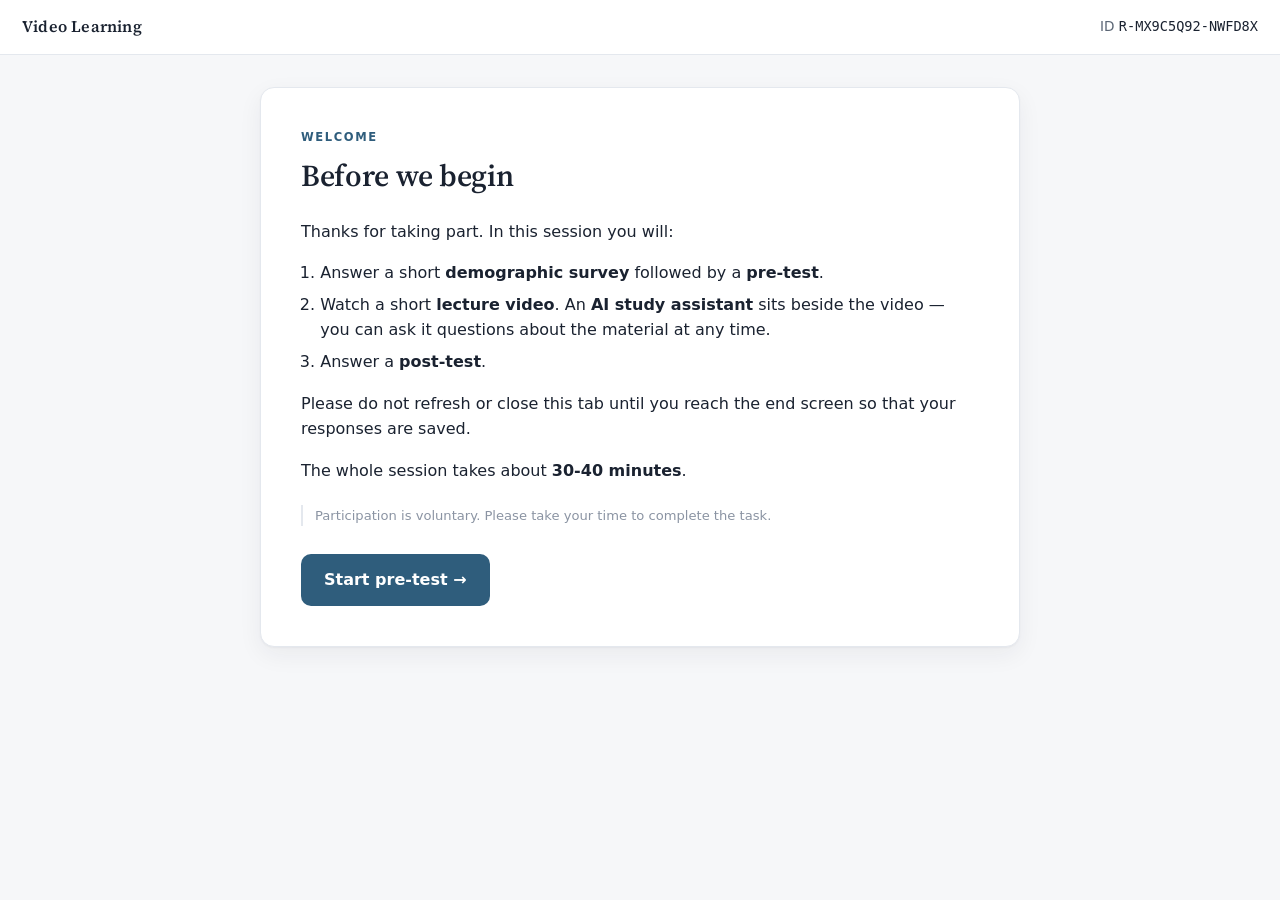
<file: index.html>
<!DOCTYPE html>
<html lang="en">
<head>
  <meta charset="UTF-8" />
  <meta name="viewport" content="width=device-width, initial-scale=1.0" />
  <title>Study Session — Welcome</title>
  <link rel="preconnect" href="https://fonts.googleapis.com" />
  <link rel="preconnect" href="https://fonts.gstatic.com" crossorigin />
  <link href="https://fonts.googleapis.com/css2?family=Source+Serif+4:opsz,wght@8..60,400;8..60,600&display=swap" rel="stylesheet" />
  <link rel="stylesheet" href="styles.css" />
</head>
<body>
  <header class="topbar">
    <div class="brand">Study Session</div>
    <div class="rid">ID&nbsp;<span id="rid-value" class="mono">…</span></div>
  </header>

  <main class="stage">
    <section class="screen active">
      <div class="card narrow">
        <p class="eyebrow">Welcome</p>
        <h1>Before we begin</h1>
        <div id="intro-body" class="prose"></div>
        <p class="irb" id="irb-line"></p>
        <div class="actions">
          <button id="next" class="btn primary">Start pre-test →</button>
        </div>
      </div>
    </section>
  </main>

  <script src="js/config.js"></script>
  <script src="js/content.js"></script>
  <script src="js/flow.js"></script>
  <script src="js/logger.js"></script>
  <script src="js/intro.js"></script>
</body>
</html>
</file>
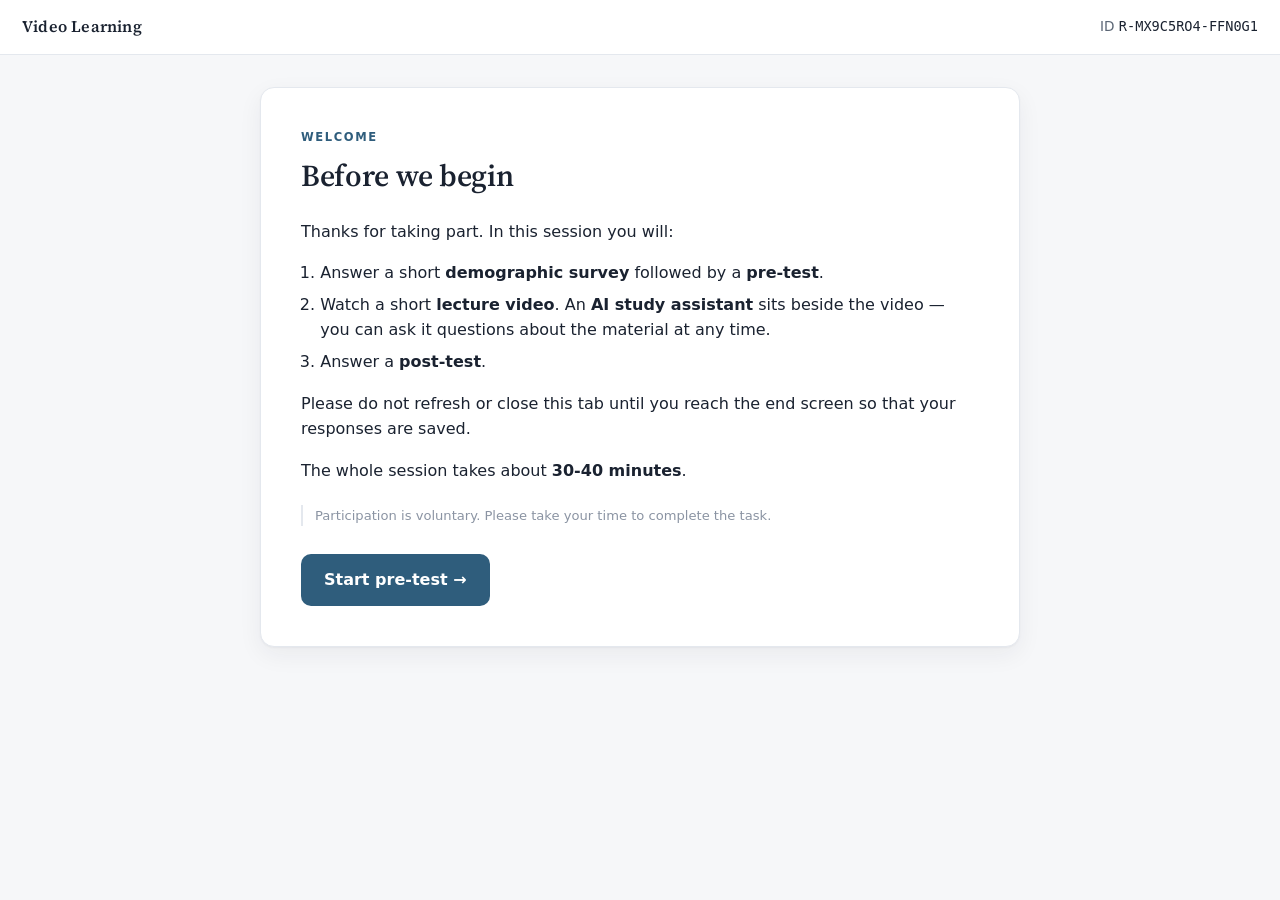
<file: demographics.html>
<!DOCTYPE html>
<html lang="en">
<head>
  <meta charset="UTF-8" />
  <meta name="viewport" content="width=device-width, initial-scale=1.0" />
  <title>Study Session — Demographic Survey</title>

  <link rel="preconnect" href="https://fonts.googleapis.com" />
  <link rel="preconnect" href="https://fonts.gstatic.com" crossorigin />
  <link href="https://fonts.googleapis.com/css2?family=Source+Serif+4:opsz,wght@8..60,400;8..60,600&display=swap" rel="stylesheet" />
  <link rel="stylesheet" href="styles.css" />
</head>

<body>
  <header class="topbar">
    <div class="brand">Study Session</div>
    <div class="rid">ID&nbsp;<span id="rid-value" class="mono">…</span></div>
  </header>

  <main class="stage">
    <section class="screen active">
      <div class="card narrow">
        <p class="eyebrow">Part 1 of 3</p>
        <h1>Demographic Survey</h1>

        <p class="prose muted">
          Please answer the following survey questions.
        </p>

        <div id="demographics-questions" class="qlist"></div>

        <div class="actions">
          <button id="next" class="btn primary">Continue to pre-test →</button>
        </div>
      </div>
    </section>
  </main>

  <script src="js/config.js"></script>
  <script src="js/content.js"></script>
  <script src="js/flow.js"></script>
  <script src="js/logger.js"></script>
  <script src="js/survey.js"></script>
  <script src="js/demographics.js"></script>
</body>
</html>
</file>
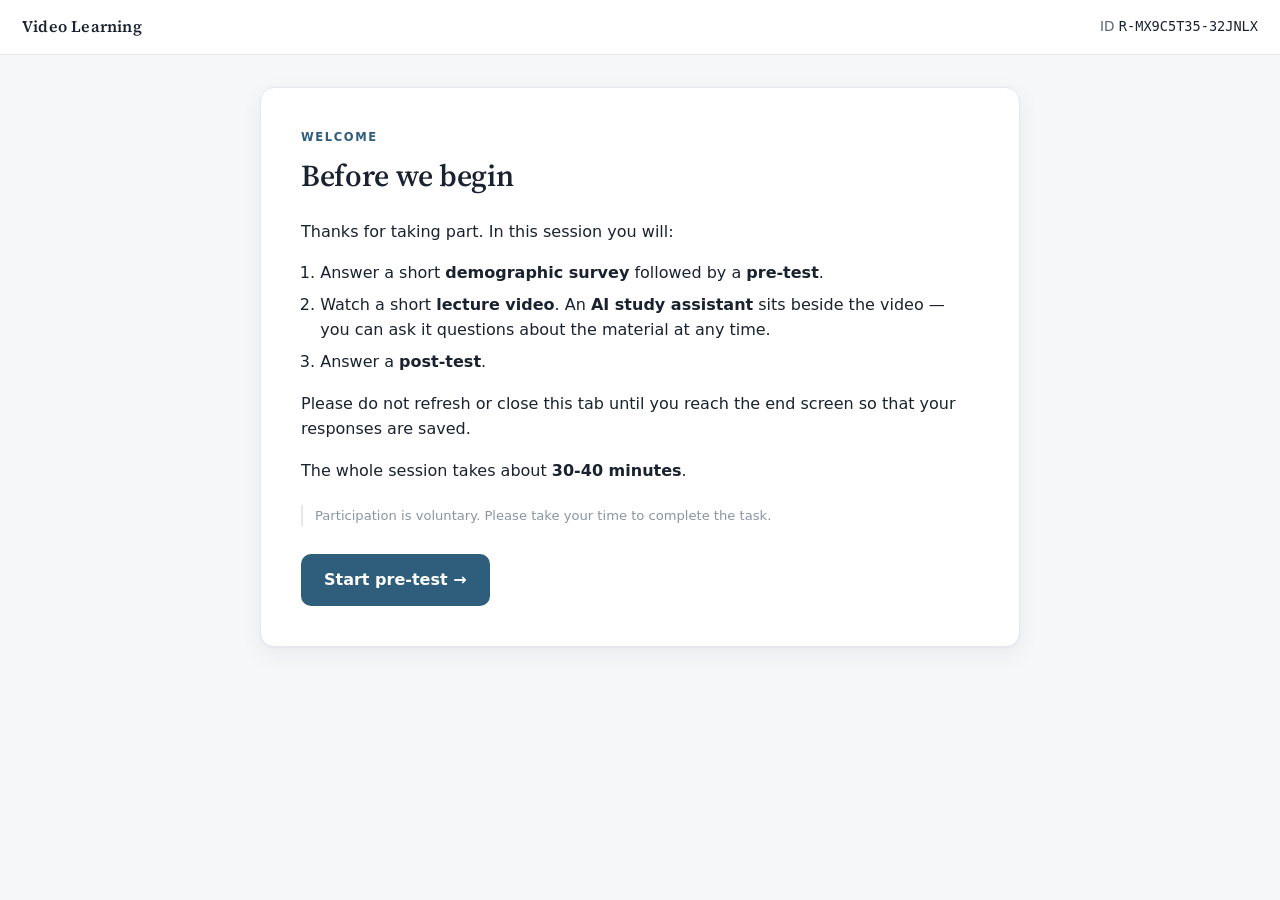
<file: end.html>
<!DOCTYPE html>
<html lang="en">
<head>
  <meta charset="UTF-8" />
  <meta name="viewport" content="width=device-width, initial-scale=1.0" />
  <title>Study Session — Complete</title>
  <link rel="preconnect" href="https://fonts.googleapis.com" />
  <link rel="preconnect" href="https://fonts.gstatic.com" crossorigin />
  <link href="https://fonts.googleapis.com/css2?family=Source+Serif+4:opsz,wght@8..60,400;8..60,600&display=swap" rel="stylesheet" />
  <link rel="stylesheet" href="styles.css" />
</head>
<body>
  <header class="topbar">
    <div class="brand">Study Session</div>
    <div class="rid"></div>
  </header>

  <main class="stage">
    <section class="screen active">
      <div class="card narrow center">
        <div class="check">✓</div>
        <h1>All done</h1>
        <p class="prose">Your responses have been recorded. Thank you for taking part.</p>
        <p class="prose muted">Your participant ID was <span id="end-rid" class="mono"></span>.
           You may now close this tab.</p>
      </div>
    </section>
  </main>

  <script src="js/config.js"></script>
  <script src="js/content.js"></script>
  <script src="js/flow.js"></script>
  <script src="js/logger.js"></script>
  <script src="js/end.js"></script>
</body>
</html>
</file>
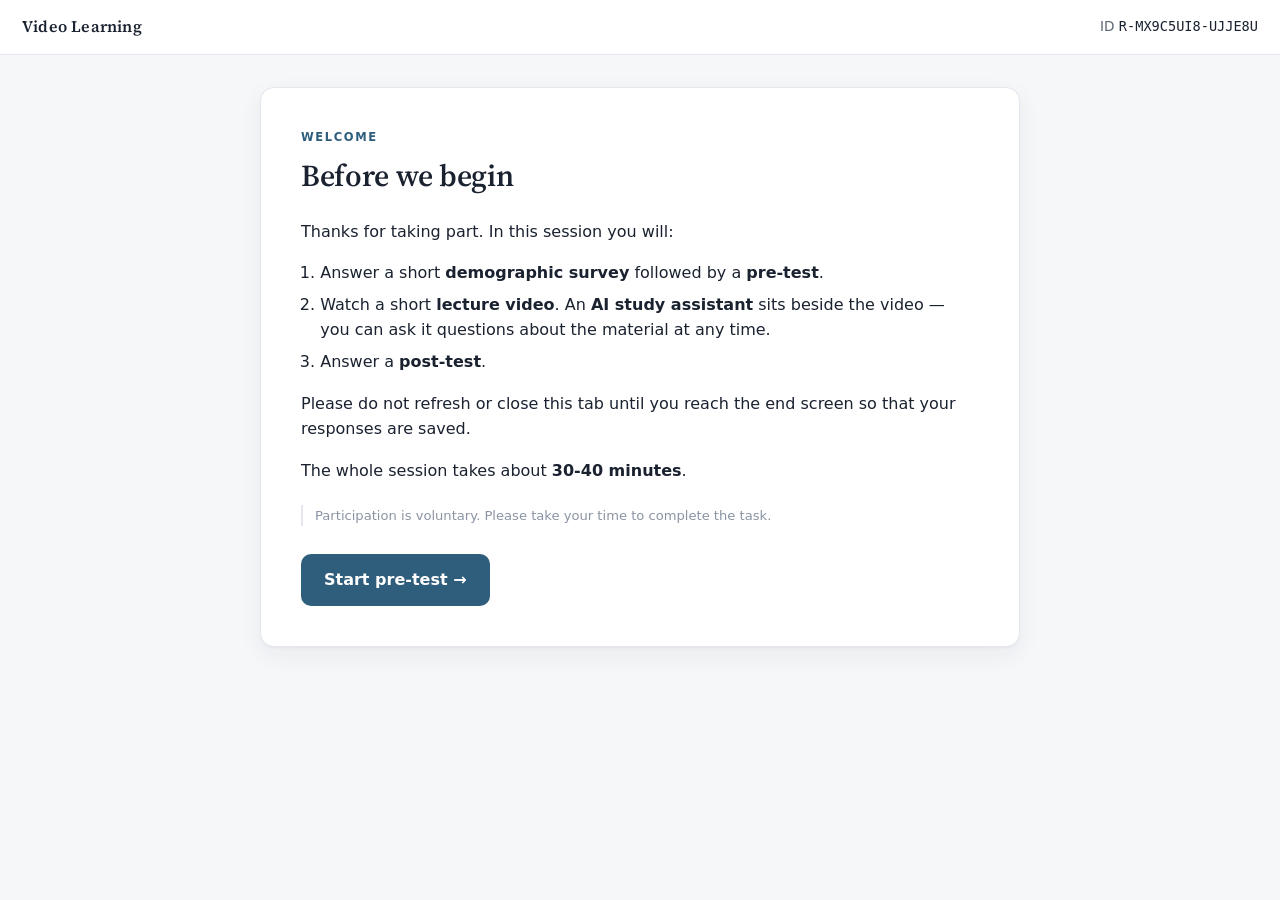
<file: posttest.html>
<!DOCTYPE html>
<html lang="en">
<head>
  <meta charset="UTF-8" />
  <meta name="viewport" content="width=device-width, initial-scale=1.0" />
  <title>Study Session — Post-test</title>
  <link rel="preconnect" href="https://fonts.googleapis.com" />
  <link rel="preconnect" href="https://fonts.gstatic.com" crossorigin />
  <link href="https://fonts.googleapis.com/css2?family=Source+Serif+4:opsz,wght@8..60,400;8..60,600&display=swap" rel="stylesheet" />
  <link rel="stylesheet" href="styles.css" />
</head>
<body>
  <header class="topbar">
    <div class="brand">Study Session</div>
    <div class="rid">ID&nbsp;<span id="rid-value" class="mono">…</span></div>
  </header>

  <main class="stage">
    <section class="screen active">
      <div class="card narrow">
        <p class="eyebrow">Part 3 of 3</p>
        <h1>Post-test</h1>
        <p class="prose muted">Answer from your own understanding.</p>
        <div id="posttest-questions" class="qlist"></div>
        <div class="actions">
          <button id="next" class="btn primary">Finish &amp; submit →</button>
        </div>
      </div>
    </section>
  </main>

  <script src="js/config.js"></script>
  <script src="js/content.js"></script>
  <script src="js/flow.js"></script>
  <script src="js/logger.js"></script>
  <script src="js/survey.js"></script>
  <script src="js/posttest.js"></script>
</body>
</html>
</file>
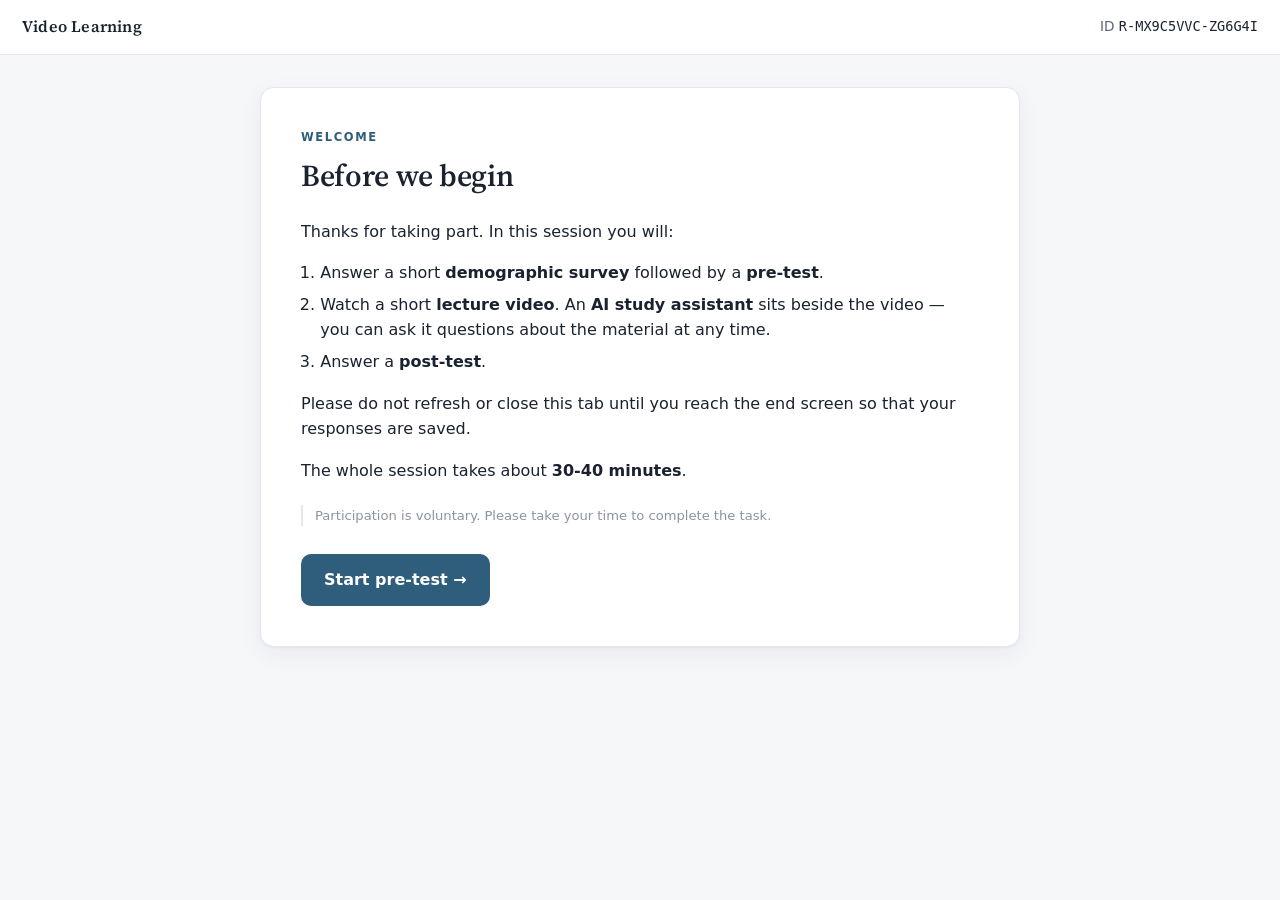
<file: pretest.html>
<!DOCTYPE html>
<html lang="en">
<head>
  <meta charset="UTF-8" />
  <meta name="viewport" content="width=device-width, initial-scale=1.0" />
  <title>Study Session — Pre-test</title>
  <link rel="preconnect" href="https://fonts.googleapis.com" />
  <link rel="preconnect" href="https://fonts.gstatic.com" crossorigin />
  <link href="https://fonts.googleapis.com/css2?family=Source+Serif+4:opsz,wght@8..60,400;8..60,600&display=swap" rel="stylesheet" />
  <link rel="stylesheet" href="styles.css" />
</head>
<body>
  <header class="topbar">
    <div class="brand">Study Session</div>
    <div class="rid">ID&nbsp;<span id="rid-value" class="mono">…</span></div>
  </header>

  <main class="stage">
    <section class="screen active">
      <div class="card narrow">
        <p class="eyebrow">Part 2 of 3</p>
        <h1>Pre-test</h1>
        <p class="prose muted">A few quick questions before the video. You won't be able to return to this page.</p>
        <div id="pretest-questions" class="qlist"></div>
        <div class="actions">
          <button id="next" class="btn primary">Continue to the video →</button>
        </div>
      </div>
    </section>
  </main>

  <script src="js/config.js"></script>
  <script src="js/content.js"></script>
  <script src="js/flow.js"></script>
  <script src="js/logger.js"></script>
  <script src="js/survey.js"></script>
  <script src="js/pretest.js"></script>
</body>
</html>
</file>
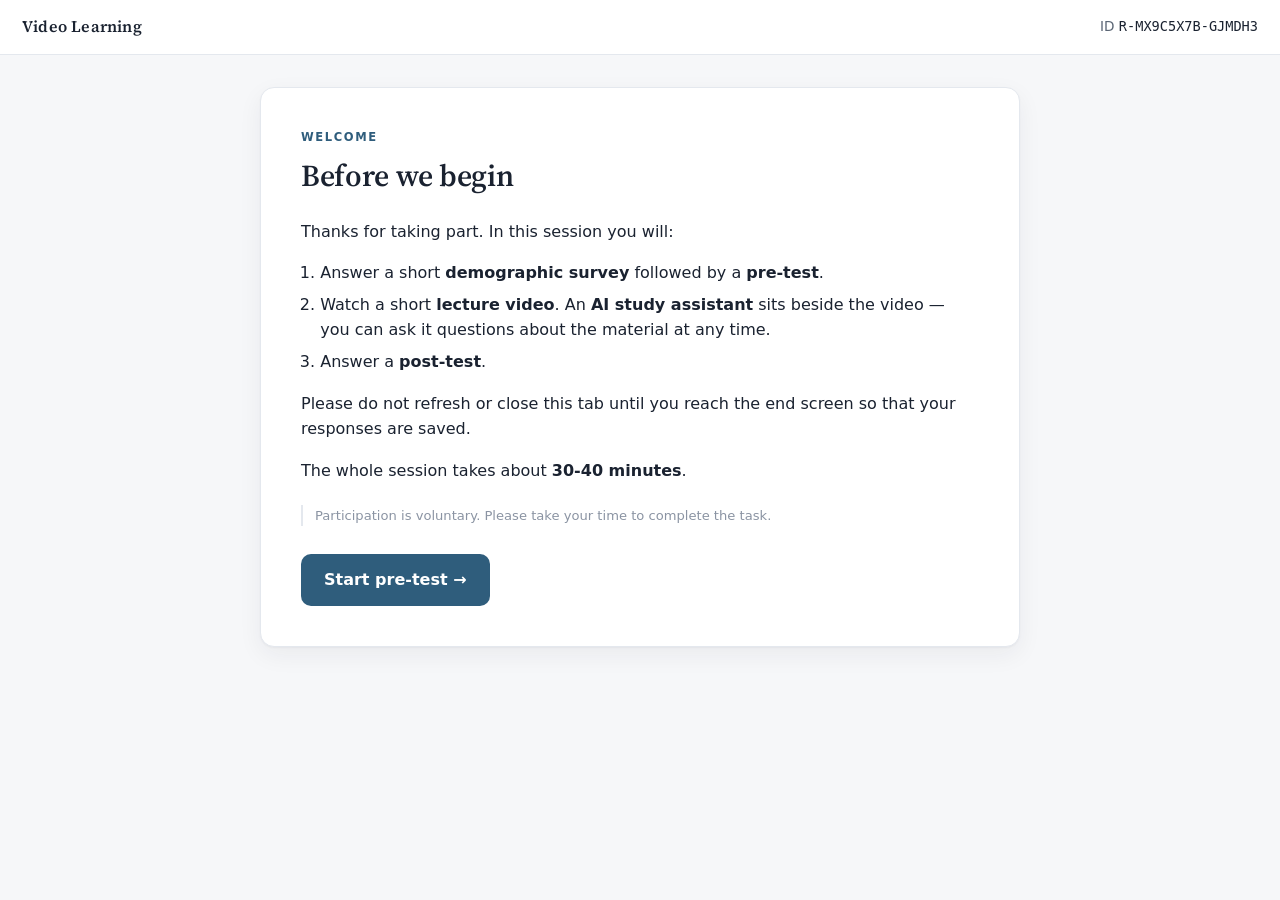
<file: study.html>
<!DOCTYPE html>
<html lang="en">
<head>
  <meta charset="UTF-8" />
  <meta name="viewport" content="width=device-width, initial-scale=1.0" />
  <title>Study Session — Lecture</title>
  <link rel="preconnect" href="https://fonts.googleapis.com" />
  <link rel="preconnect" href="https://fonts.gstatic.com" crossorigin />
  <link href="https://fonts.googleapis.com/css2?family=Source+Serif+4:opsz,wght@8..60,400;8..60,600&display=swap" rel="stylesheet" />
  <link rel="stylesheet" href="styles.css" />
</head>
<body>
  <header class="topbar">
    <div class="brand">Study Session</div>
    <div class="rid">ID&nbsp;<span id="rid-value" class="mono">…</span></div>
  </header>

  <main class="stage">
    <section class="screen wide active">
      <div class="study-grid">
        <div class="video-pane">
          <video id="lecture-video" controls preload="metadata" playsinline></video>
          <p class="hint muted">Watch the lecture. Ask the assistant anything on the right.</p>
          <button id="next" class="btn primary">I've finished — go to post-test →</button>
        </div>

        <aside class="chat-pane">
          <div class="chat-head"><span class="dot-live"></span> Study assistant</div>
          <div id="chat-messages" class="chat-messages"></div>
          <div class="chat-input-row">
            <textarea id="chat-input" rows="1" placeholder="Ask about anything in the video…"></textarea>
            <button id="chat-send" class="btn send">Send</button>
          </div>
        </aside>
      </div>
    </section>
  </main>

  <script src="js/config.js"></script>
  <script src="js/content.js"></script>
  <script src="js/flow.js"></script>
  <script src="js/logger.js"></script>
  <script src="js/chat.js"></script>
  <script src="js/study.js"></script>
</body>
</html>
</file>
<file: styles.css>
/* ============================================================================
 * A calm, low-distraction study aesthetic. One quiet slate-blue accent,
 * scholarly serif headings, generous breathing room. The split study view is
 * the signature; everything else stays out of the way (flashy UI would be a
 * confound in an experiment).
 * ==========================================================================*/

:root {
  --bg:        #f6f7f9;
  --surface:   #ffffff;
  --ink:       #1a2230;
  --muted:     #5b6675;
  --faint:     #8b94a3;
  --line:      #e4e8ee;
  --accent:    #2f5d7c;   /* slate blue */
  --accent-ink:#234960;
  --good:      #3e8e7e;
  --bubble-bot:#eef2f6;
  --bubble-me: #2f5d7c;
  --radius:    14px;
  --shadow:    0 1px 2px rgba(26,34,48,.04), 0 8px 24px rgba(26,34,48,.06);
  --serif: "Source Serif 4", Georgia, "Times New Roman", serif;
  --sans: system-ui, -apple-system, "Segoe UI", Roboto, Helvetica, Arial, sans-serif;
  --mono: ui-monospace, "SF Mono", "Cascadia Code", Menlo, Consolas, monospace;
}

* { box-sizing: border-box; }
html, body { margin: 0; height: 100%; }
body {
  font-family: var(--sans);
  color: var(--ink);
  background: var(--bg);
  line-height: 1.6;
  -webkit-font-smoothing: antialiased;
}

/* ---- top bar ---- */
.topbar {
  display: flex; align-items: center; justify-content: space-between;
  padding: 14px 22px;
  border-bottom: 1px solid var(--line);
  background: var(--surface);
  position: sticky; top: 0; z-index: 10;
}
.brand { font-family: var(--serif); font-weight: 600; letter-spacing: .2px; }
.rid { color: var(--muted); font-size: .85rem; }
.mono { font-family: var(--mono); color: var(--ink); }

/* ---- stage / screens ---- */
.stage { width: 100%; display: flex; justify-content: center; padding: 2rem 0; }
.screen { display: none; max-width: 760px; margin: 0 auto; }
.screen.active { width: 100%; display: flex; justify-content: center; animation: fade .35s ease; }
.screen.wide { max-width: 1240px; }
@keyframes fade { from { opacity: 0; transform: translateY(6px); } to { opacity: 1; transform: none; } }

/* ---- cards ---- */
.card {
  background: var(--surface);
  border: 1px solid var(--line);
  border-radius: var(--radius);
  box-shadow: var(--shadow);
  padding: 40px;
}
.card.narrow { width: min(1050px, calc(100vw - 4rem)); max-width: 1050px; margin: 0 auto; }
.card.center { text-align: center; }

.eyebrow {
  text-transform: uppercase; letter-spacing: .14em; font-size: .72rem;
  font-weight: 600; color: var(--accent); margin: 0 0 6px;
}
h1 { font-family: var(--serif); font-weight: 600; font-size: 1.9rem; margin: 0 0 18px; letter-spacing: -.01em; }
.prose { color: var(--ink); }
.prose.muted, .muted { color: var(--muted); }
.prose ol, .prose ul { padding-left: 1.2em; }
.prose li { margin: 6px 0; }
.irb { font-size: .82rem; color: var(--faint); border-left: 2px solid var(--line); padding-left: 12px; margin-top: 22px; }

/* ---- buttons ---- */
.actions { margin-top: 28px; }
.btn {
  font: inherit; font-weight: 600; cursor: pointer;
  border: 1px solid transparent; border-radius: 10px;
  padding: 12px 22px; transition: background .15s, transform .05s, box-shadow .15s;
}
.btn:active { transform: translateY(1px); }
.btn.primary { background: var(--accent); color: #fff; }
.btn.primary:hover { background: var(--accent-ink); }
.btn.primary:disabled { background: #b9c3cd; cursor: not-allowed; }
.btn:focus-visible { outline: 3px solid #b9d2e6; outline-offset: 2px; }

/* ---- questions ---- */
.qlist { margin-top: 8px; }
.question {
  border: 1px solid var(--line); border-radius: 12px;
  padding: 12px 22px 18px; margin: 0 0 18px; background: #fcfdfe;
}
.question legend { font-weight: 700; font-size: 1.2rem; line-height: 1.3; padding: 0; margin-bottom: 6px; }
.qnum {
  display: inline-grid; place-items: center; width: 24px; height: 24px;
  background: var(--accent); color: #fff; border-radius: 50%;
  font-size: .8rem; margin-right: 8px; vertical-align: middle;
}
.option {
  display: flex; align-items: flex-start; gap: 10px;
  padding: 9px 12px; border: 1px solid var(--line); border-radius: 9px;
  margin: 6px 0; cursor: pointer; background: #fff; transition: border-color .12s, background .12s;
}
.option:hover { border-color: #c4d3df; background: #f7fafc; }
.option input { margin-top: 4px; accent-color: var(--accent); }
.question textarea, .chat-input-row textarea {
  width: 100%; font: inherit; border: 1px solid var(--line);
  border-radius: 9px; padding: 10px 12px; resize: vertical; color: var(--ink);
}
.question textarea:focus { outline: none; border-color: var(--accent); }

/* ---- study split view (the signature) ---- */
.study-grid {
  display: grid; grid-template-columns: 1.55fr 1fr; gap: 22px;
  align-items: start;
}
.video-pane video {
  width: 100%; aspect-ratio: 16 / 9; background: #0d1117;
  border-radius: var(--radius); border: 1px solid var(--line);
}
.video-pane .hint { margin: 12px 2px 18px; font-size: .9rem; }
.video-pane .btn { width: 100%; }

.chat-pane {
  background: var(--surface); border: 1px solid var(--line);
  border-radius: var(--radius); box-shadow: var(--shadow);
  display: flex; flex-direction: column; height: 70vh; min-height: 460px; overflow: hidden;
}
.chat-head {
  display: flex; align-items: center; gap: 8px;
  padding: 14px 18px; border-bottom: 1px solid var(--line);
  font-weight: 600; font-size: .95rem;
}
.dot-live { width: 8px; height: 8px; border-radius: 50%; background: var(--good); box-shadow: 0 0 0 3px rgba(62,142,126,.18); }

.chat-messages { flex: 1; overflow-y: auto; padding: 18px; display: flex; flex-direction: column; gap: 12px; }
.msg { display: flex; }
.msg-user { justify-content: flex-end; }
.bubble {
  max-width: 84%; padding: 10px 14px; border-radius: 14px;
  font-size: .94rem; white-space: pre-wrap; word-wrap: break-word;
}
.bubble.attention {
  animation: chatPulse 1s ease-in-out 5;
  outline: 3px solid #ffcc00;
  box-shadow: 0 0 18px rgba(255, 204, 0, 0.9);
}
@keyframes chatPulse {
  0% { transform: scale(1);}
  50% { transform: scale(1.03);}
  100% { transform: scale(1);}
}
.msg-assistant .bubble { background: var(--bubble-bot); color: var(--ink); border-bottom-left-radius: 4px; }
.msg-user .bubble { background: var(--bubble-me); color: #fff; border-bottom-right-radius: 4px; }

.typing .bubble { display: inline-flex; gap: 4px; padding: 14px; }
.dot { width: 6px; height: 6px; border-radius: 50%; background: var(--faint); animation: blink 1.2s infinite; }
.dot:nth-child(2) { animation-delay: .2s; } .dot:nth-child(3) { animation-delay: .4s; }
@keyframes blink { 0%,80%,100% { opacity: .25; } 40% { opacity: 1; } }

.chat-input-row { display: flex; gap: 8px; padding: 12px; border-top: 1px solid var(--line); }
.chat-input-row textarea { max-height: 120px; }
.btn.send { background: var(--accent); color: #fff; padding: 0 18px; border-radius: 9px; }
.btn.send:hover { background: var(--accent-ink); }
.btn.send:disabled { background: #b9c3cd; }

/* ---- end ---- */
.check {
  width: 64px; height: 64px; margin: 0 auto 18px; border-radius: 50%;
  background: rgba(62,142,126,.12); color: var(--good);
  display: grid; place-items: center; font-size: 2rem;
}

/* ---- responsive ---- */
@media (max-width: 900px) {
  .study-grid { grid-template-columns: 1fr; }
  .chat-pane { height: 60vh; }
  .card { padding: 26px; }
}

@media (prefers-reduced-motion: reduce) {
  *, .screen.active { animation: none !important; transition: none !important; }
}
</file>
